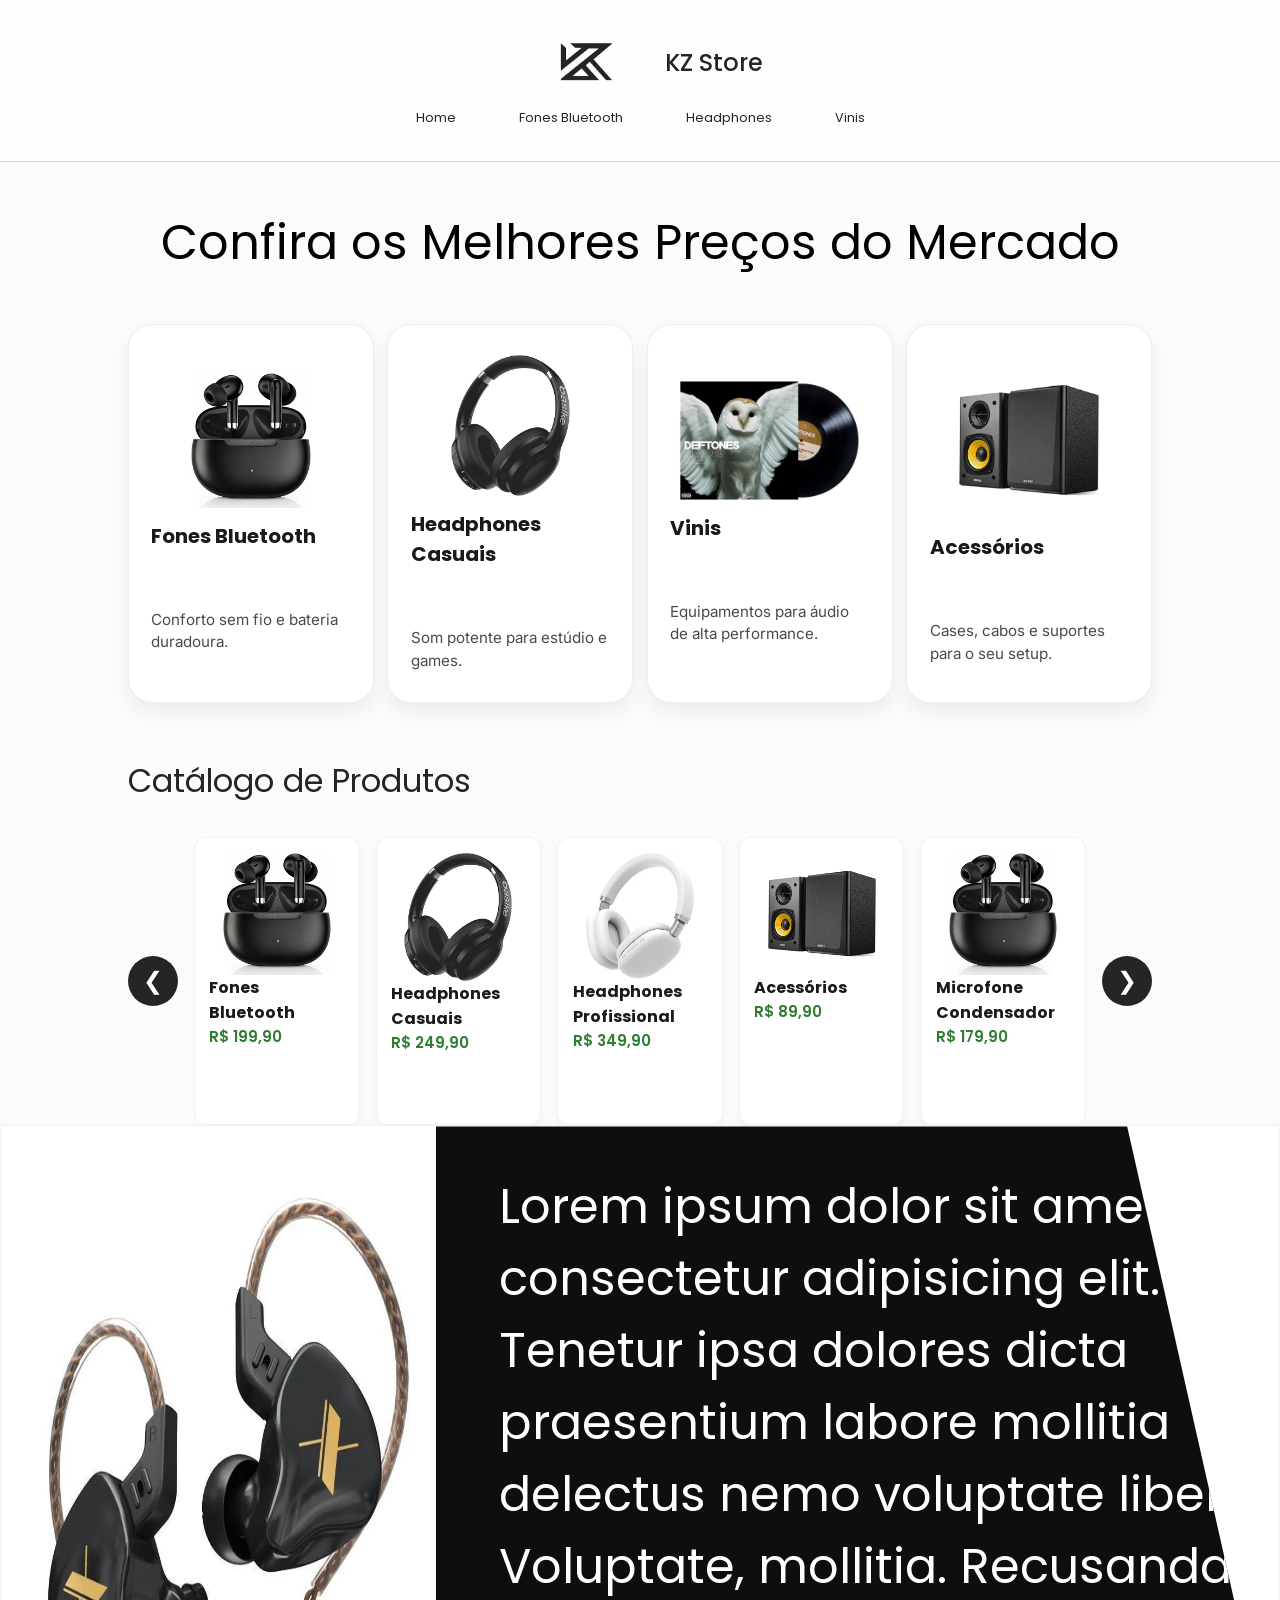
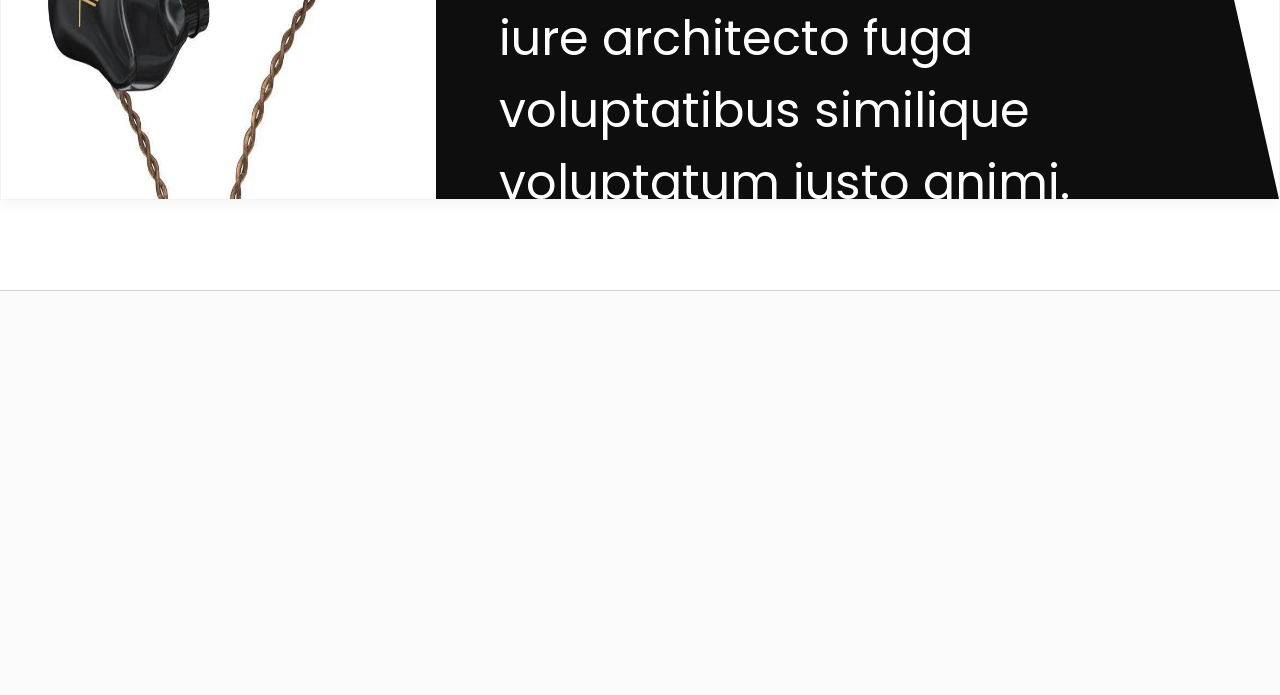
<file: home.html>
<!DOCTYPE html>
<html lang="en">
<head>
    <meta charset="UTF-8">
    <meta name="viewport" content="width=device-width, initial-scale=1.0">
    <title>Kz Music Store</title>
    <link rel="stylesheet" href="scr/styles/home.css">
    <link rel="shortcut icon" href="scr/styles/img/kzicon.ico" type="image/x-icon">
</head>
<body>
    <header>
        <section class="logo_name">
            <img src="scr/styles/img/image-removebg-preview.png" alt="logo">
            <h1>KZ Store</h1>
        </section>
        <nav>
            <a href="" class="nav_links">Home</a>
            <a href="" class="nav_links">Fones Bluetooth</a>
            <a href="" class="nav_links">Headphones</a>
            <a href="" class="nav_links">Vinis</a>
        </nav>
    </header>
    <main>
        <p>Confira os Melhores Preços do Mercado</p>
        <section class="scroll_bar">
            <div class="merchan_box">
                <img src="scr/styles/img/bluetooth_exemplop.webp" alt="">
                <h2>Fones Bluetooth</h2>
                <p>Conforto sem fio e bateria duradoura.</p>
            </div>
            <div class="merchan_box">
                <img src="scr/styles/img/headphne_exemplodefinitivo.webp" alt="">
                <h2>Headphones Casuais</h2>
                <p>Som potente para estúdio e games.</p>
            </div>
            <div class="merchan_box">
                <img src="scr/styles/img/dey_vinil.jpg" alt="" id="ajuste2">
                <h2>Vinis</h2>
                <p>Equipamentos para áudio de alta performance.</p>
            </div>
            <div class="merchan_box">
                <img src="scr/styles/img/image 5.png" alt="" id="ajuste">
                <h2>Acessórios</h2>
                <p>Cases, cabos e suportes para o seu setup.</p>
            </div>
        </section>
        <section class="product-catalog">
            <h2>Catálogo de Produtos</h2>
            <div class="carousel-wrapper">
                <button class="carousel-btn carousel-btn-prev" id="prevBtn">&#10094;</button>
                <div class="carousel-container">
                    <div class="product-grid" id="productCarousel">
                    <article class="product-card">
                        <img src="scr/styles/img/bluetooth_exemplop.webp" alt="Fones Bluetooth">
                        <h3>Fones Bluetooth</h3>
                        <p class="price">R$ 199,90</p>
                    </article>
                    <article class="product-card">
                        <img src="scr/styles/img/headphne_exemplodefinitivo.webp" alt="Headphones Casuais">
                        <h3>Headphones Casuais</h3>
                        <p class="price">R$ 249,90</p>
                    </article>
                    <article class="product-card">
                        <img src="scr/styles/img/professional_exemplo.jpg" alt="Headphones Profissional">
                        <h3>Headphones Profissional</h3>
                        <p class="price">R$ 349,90</p>
                    </article>
                    <article class="product-card">
                        <img src="scr/styles/img/image 5.png" alt="Acessórios">
                        <h3>Acessórios</h3>
                        <p class="price">R$ 89,90</p>
                    </article>
                    <article class="product-card">
                        <img src="scr/styles/img/bluetooth_exemplop.webp" alt="Microfone Condensador">
                        <h3>Microfone Condensador</h3>
                        <p class="price">R$ 179,90</p>
                    </article>
                    <article class="product-card">
                        <img src="scr/styles/img/bluetooth_exemplop.webp" alt="Fones Bluetooth">
                        <h3>Fones Bluetooth</h3>
                        <p class="price">R$ 199,90</p>
                    </article>
                    <article class="product-card">
                        <img src="scr/styles/img/headphne_exemplodefinitivo.webp" alt="Headphones Casuais">
                        <h3>Headphones Casuais</h3>
                        <p class="price">R$ 249,90</p>
                    </article>
                    <article class="product-card">
                        <img src="scr/styles/img/professional_exemplo.jpg" alt="Headphones Profissional">
                        <h3>Headphones Profissional</h3>
                        <p class="price">R$ 349,90</p>
                    </article>
                    <article class="product-card">
                        <img src="scr/styles/img/decet_inear.webp" alt="Acessórios">
                        <h3>Acessórios</h3>
                        <p class="price">R$ 89,90</p>
                    </article>
                    <article class="product-card">
                        <img src="scr/styles/img/bluetooth_exemplop.webp" alt="Microfone Condensador">
                        <h3>Microfone Condensador</h3>
                        <p class="price">R$ 179,90</p>
                    </article>
                </div>
            </div>
                <button class="carousel-btn carousel-btn-next" id="nextBtn">&#10095;</button>
            </div>
        </section>
        <section class="special_offers">
            <section class="offer_imgtext">
                <img src="scr/styles/img/kzexd.webp" alt="">
                <div class="offers_texts">
                    <p>Lorem ipsum dolor sit amet consectetur adipisicing elit. Tenetur ipsa dolores dicta praesentium labore mollitia delectus nemo voluptate libero. Voluptate, mollitia. Recusandae iure architecto fuga voluptatibus similique voluptatum iusto animi.</p>
                </div>
            </section>
        </section>
    </main>
    <footer>

    </footer>
    <script src="scr/scripts/home.js"></script>
</body>
</html>
</file>
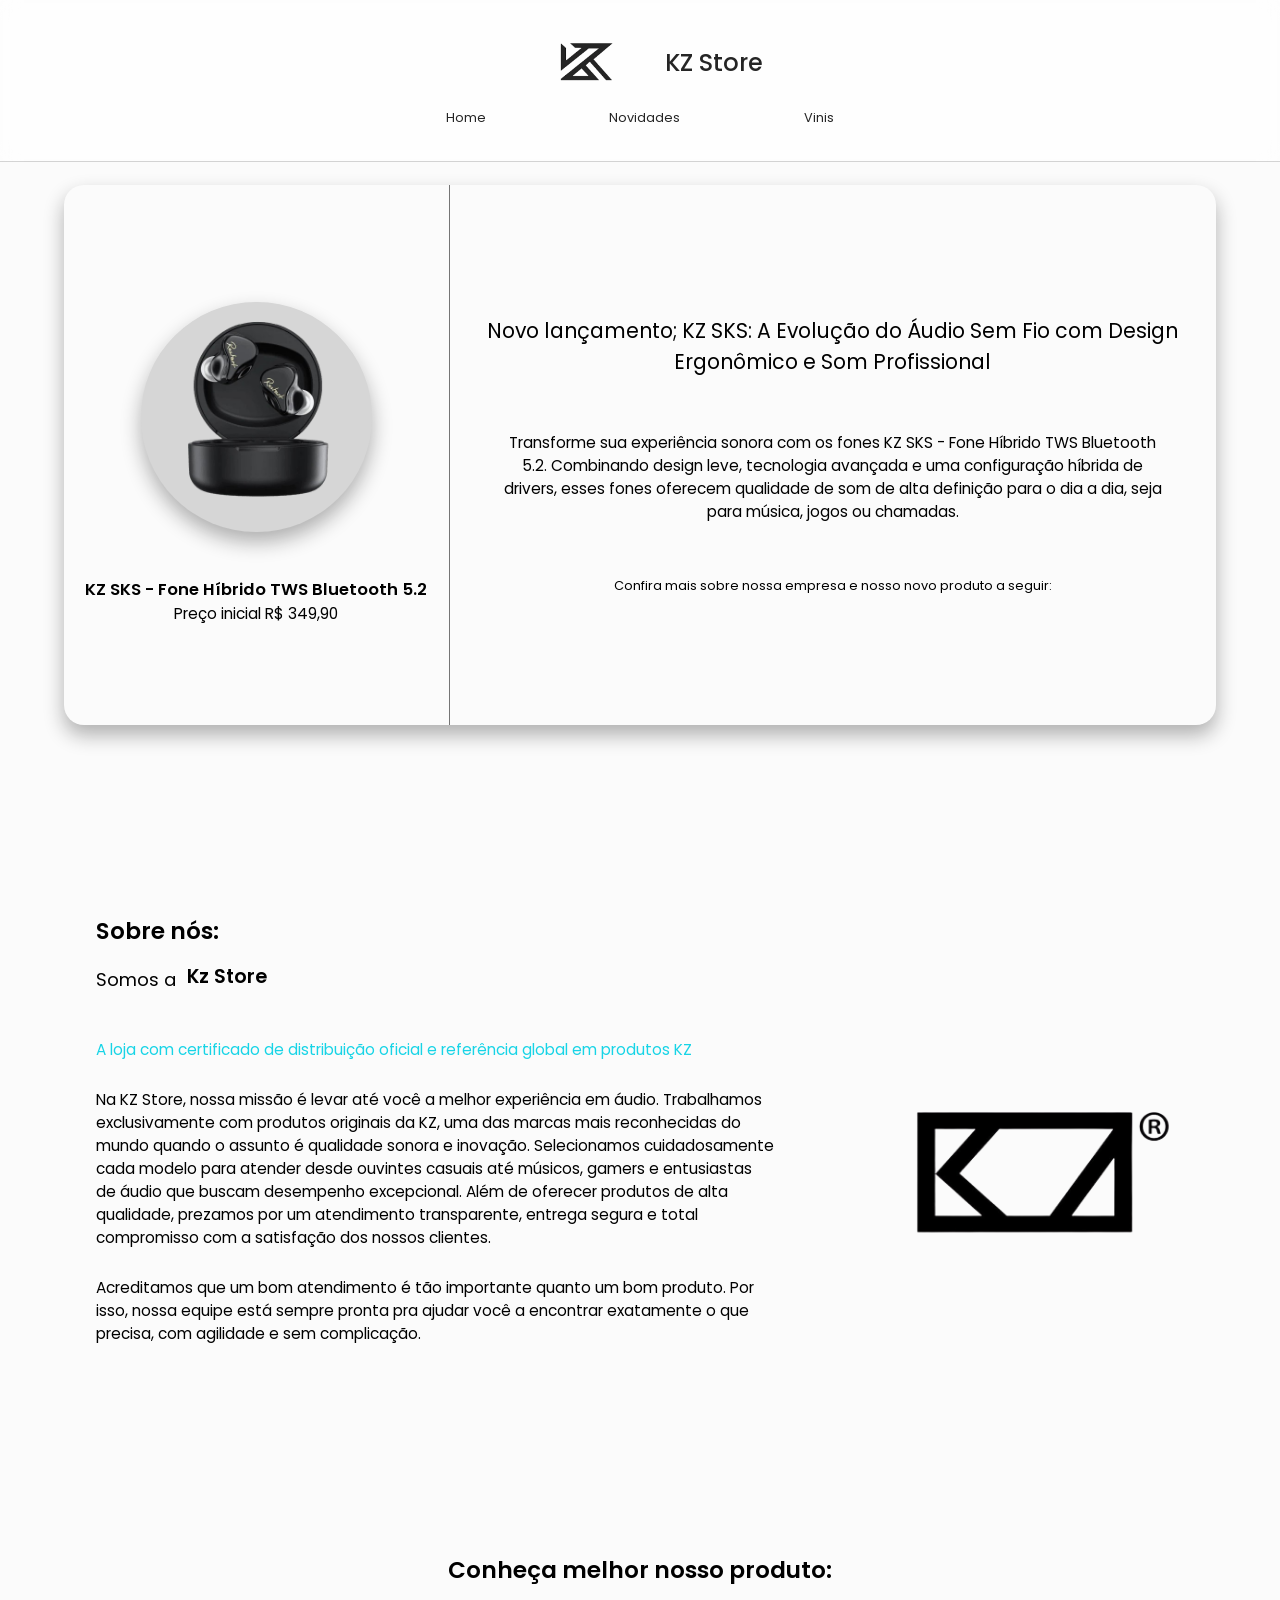
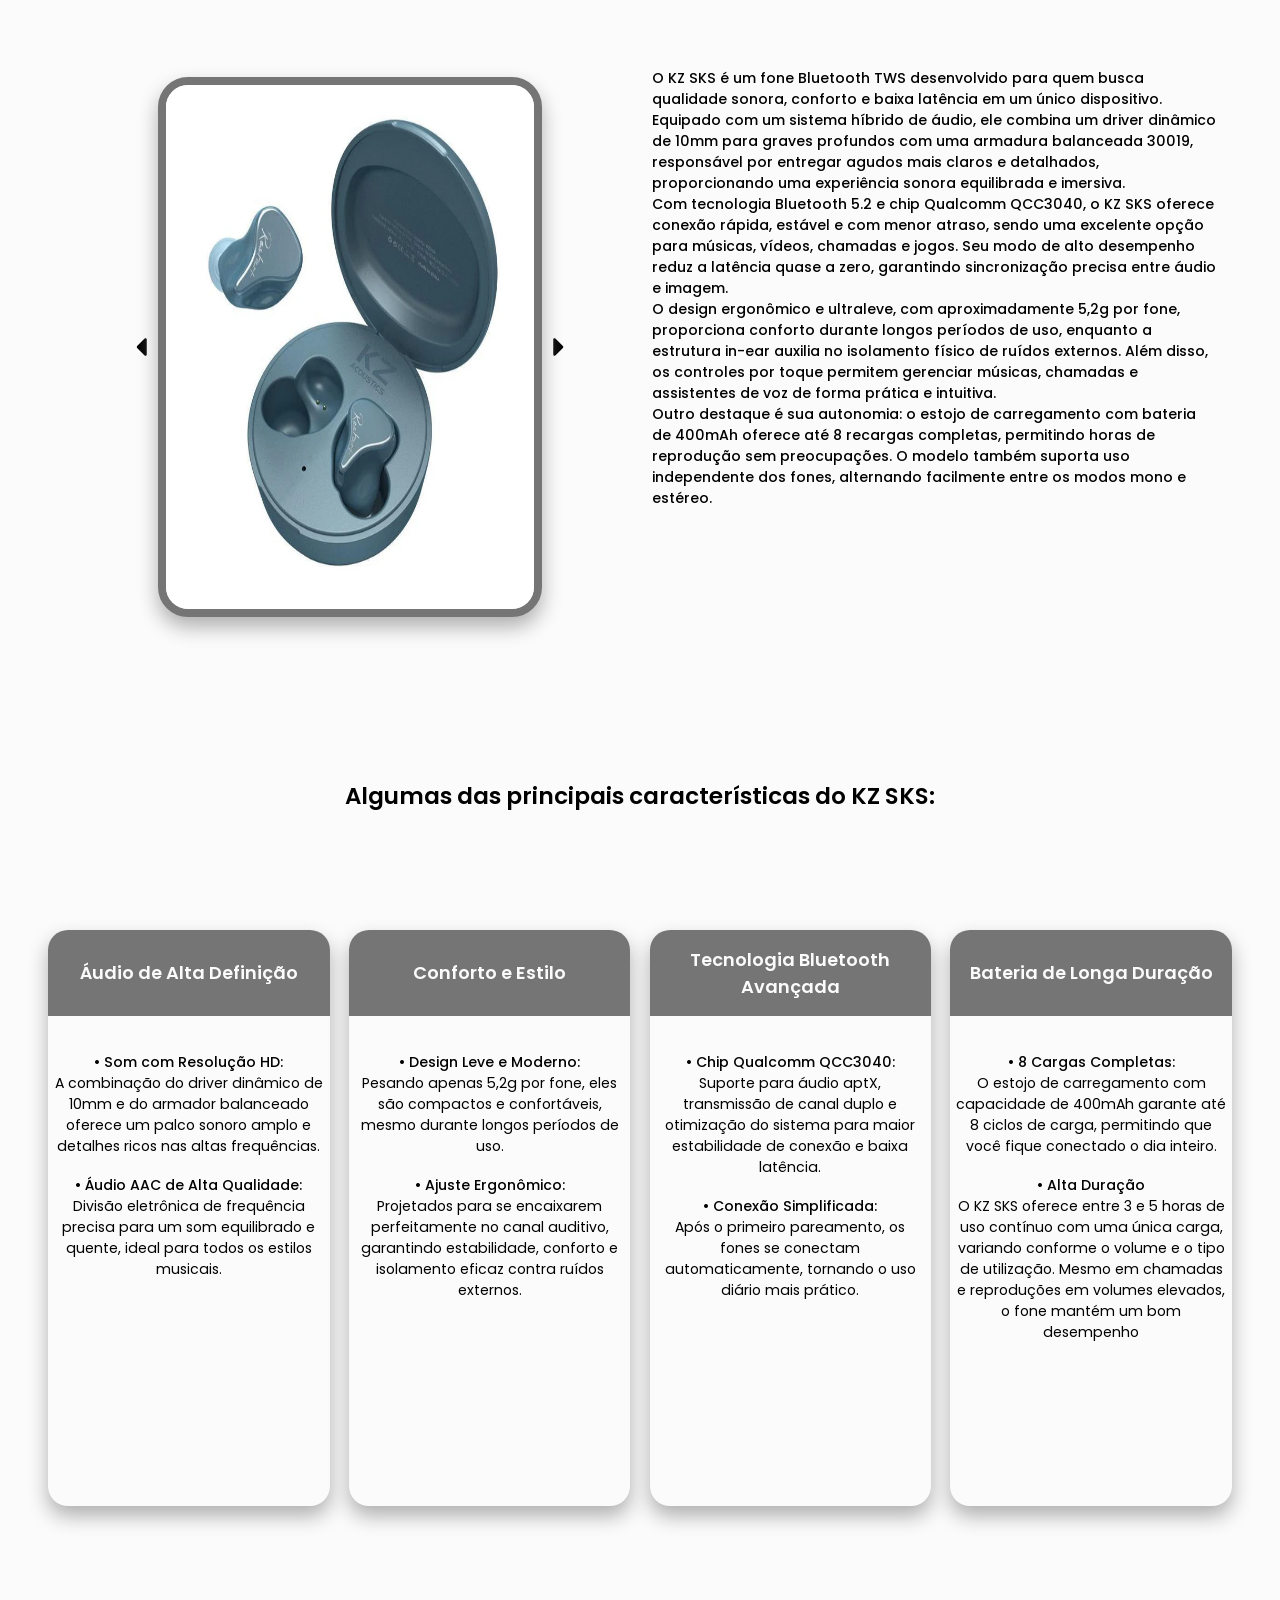
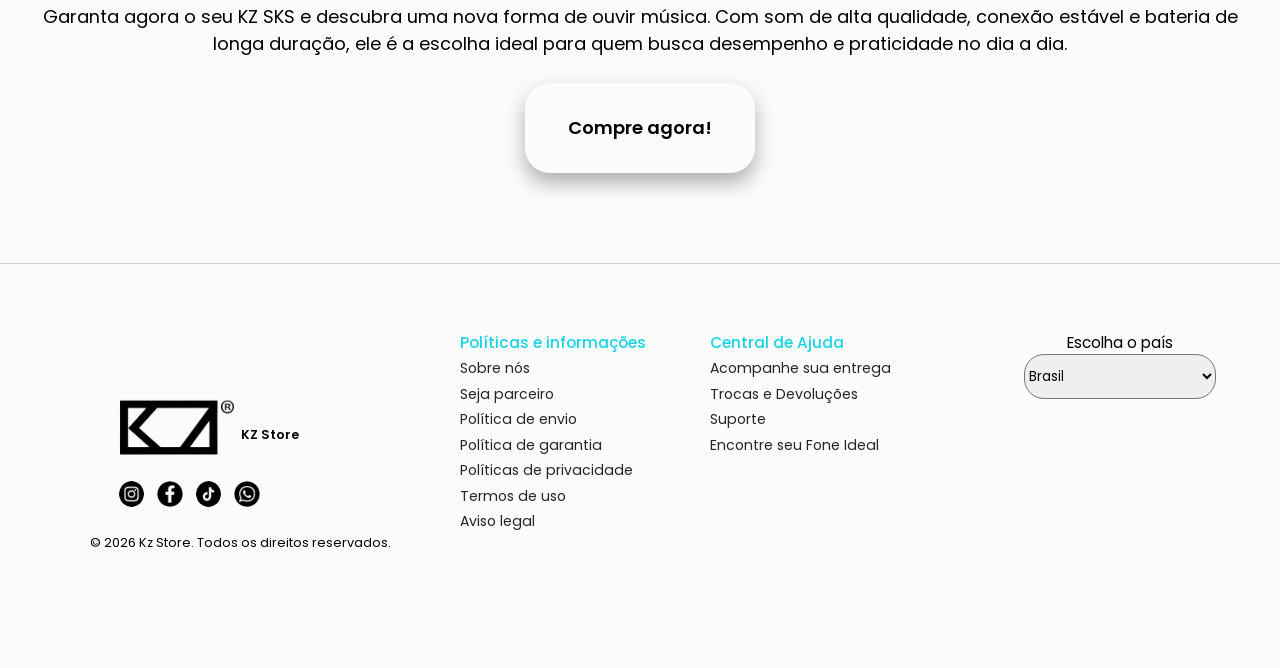
<file: landing-page.html>
<!DOCTYPE html>
<html lang="en">
<head>
    <meta charset="UTF-8">
    <meta name="viewport" content="width=device-width, initial-scale=1.0">
    <title>Kz Music Store</title>
    <link rel="stylesheet" href="scr/styles/landing-pag.css">
    <link rel="shortcut icon" href="scr/styles/img/kzicon.ico" type="image/x-icon">
</head>
<body>
    <header>
        <section class="logo_name">
            <img src="scr/styles/img/image-removebg-preview.png" alt="logo">
            <h1>KZ Store</h1>
        </section>
        <nav>
            <a href="index.html" class="nav_links">Home</a>
            <a href="landing-page.html" class="nav_links">Novidades</a>
            <a href="vinis_page.html" class="nav_links">Vinis</a>
            
        </nav>
    </header>

    <main>

    <section class="mensagem-de-compra" id="msg-de-compra1">
        <p>KZ SKS foi adicionado ao carrinho!</p>
        <div class="btns-confirm-de-compra">
            <button class="confirm" onclick="confirmarCompra()" >Confirmar compra</button>
            <button class="cancela"  onclick="cancelarCompra()">Cancelar</button>
        </div> 
    </section>
    <section class="mensagem-de-compra" id="msg-confirm">
        <p>Compra realizada!</p>
    </section>
    <section class="mensagem-de-compra" id="msg-cancela">
        <p>Compra cancelada.</p>
    </section>



        <section class="apresent-bar">
            <div class="img-do-produto-com-preço-e-nome">
                <div class="img-do-produto-com-preço-e-nome-2">
                    <img src="scr/styles/img/img-landing/fone-de-ouvido-bluetooth-kz-sks-kz-music-store-1-removebg-preview.png" alt="" class="img-produto-novo">
                </div>
                <p class="nome-produto">KZ SKS - Fone Híbrido TWS Bluetooth 5.2</p>
                <p class="preço-do-produto">Preço inicial R$ 349,90</p>
            </div>
            <div class="texts-iniciais-de-apresent-produto">
            <p class="text-apresent-produto">Novo lançamento; KZ SKS: A Evolução do Áudio Sem Fio com Design Ergonômico e Som Profissional</p>
            <p class="text-definir-produto">
                Transforme sua experiência sonora com os fones KZ SKS - Fone Híbrido TWS Bluetooth 5.2. Combinando design leve, tecnologia avançada e uma configuração híbrida de drivers, esses fones oferecem qualidade de som de alta definição para o dia a dia, seja para música, jogos ou chamadas.
            </p>
            <p class="conheca-mais-sobre-empresa-produto">
                Confira mais sobre nossa empresa e nosso novo produto a seguir:
            </p>
            </div>
            
            
     
        </section>

        <section class="text-de-apresnt-empresa-a-seguir">
            <div class="div-pai-organiz">
                 <p class="title-text-de-apresent-empresa-a-seguir">Sobre nós:</p>
            <div class="div-text-especial">
                <p class="text-title-de-apresent-emprensa-sobre">Somos a  <p class="text-title-de-apresent-emprensa-sobre-2"> Kz Store</p></p>
            </div>
            </div>
           
            <div class="div-logo-e-text-de-apresent-emprensa-sobre">
                <div class="text-de-apresent-emprensa-sobre">
                <p class="text-de-apresent-emprensa-sobre-1" id="text-de-apresent-emprensa-sobre-paragrafo-1">A loja com certificado de distribuição oficial e referência global em produtos KZ</p>
                <p class="text-de-apresent-emprensa-sobre-1">Na KZ Store, nossa missão é levar até você a melhor experiência em áudio. Trabalhamos exclusivamente com produtos originais da KZ, uma das marcas mais reconhecidas do mundo quando o assunto é qualidade sonora e inovação. Selecionamos cuidadosamente cada modelo para atender desde ouvintes casuais até músicos, gamers e entusiastas de áudio que buscam desempenho excepcional. Além de oferecer produtos de alta qualidade, prezamos por um atendimento transparente, entrega segura e total compromisso com a satisfação dos nossos clientes.</p>
                <p class="text-de-apresent-emprensa-sobre-1">Acreditamos que um bom atendimento é tão importante quanto um bom produto. Por isso, nossa equipe está sempre pronta pra ajudar você a encontrar exatamente o que precisa, com agilidade e sem complicação.</p>
                
                </div> 
            <img src="scr/styles/img/img-landing/logo-removebg-preview.png" alt="erro" >
            </div>
            
        </section >
        
        <p id="title-section-slide-rigth">Conheça melhor nosso produto:</p>

        <section class="section-slide-rigth">

            <section class="section-slide-rigth-1">
                <button id="btn-carrosel-rigth"><img src="scr/styles/img/carrosel.img/tabler--caret-left-filled.svg" alt=""></button>
            <div class="conteiner">
                <img src="scr/styles/img/carrosel.img/fone-de-ouvido-bluetooth-kz-sks-kz-music-store-2 (1).webp" alt="" class="imgs-slide-rigth on">
                <img src="scr/styles/img/carrosel.img/fone-de-ouvido-bluetooth-kz-sks-kz-music-store-3.webp" alt="" class="imgs-slide-rigth">
                <img src="scr/styles/img/carrosel.img/fone-de-ouvido-bluetooth-kz-sks-kz-music-store-4.webp" alt="" class="imgs-slide-rigth">
                <img src="scr/styles/img/carrosel.img/fone-de-ouvido-bluetooth-kz-sks-kz-music-store-5.webp" alt="" class="imgs-slide-rigth">
            </div>
            <button id="btn-carrosel-left"><img src="scr/styles/img/carrosel.img/tabler--caret-right-filled.svg" alt=""></button>
            </section>
            
            <section class="texto-slide-rigth">
                <p>O KZ SKS é um fone Bluetooth TWS desenvolvido para quem busca qualidade sonora, conforto e baixa latência em um único dispositivo. Equipado com um sistema híbrido de áudio, ele combina um driver dinâmico de 10mm para graves profundos com uma armadura balanceada 30019, responsável por entregar agudos mais claros e detalhados, proporcionando uma experiência sonora equilibrada e imersiva.</p>
                <p>Com tecnologia Bluetooth 5.2 e chip Qualcomm QCC3040, o KZ SKS oferece conexão rápida, estável e com menor atraso, sendo uma excelente opção para músicas, vídeos, chamadas e jogos. Seu modo de alto desempenho reduz a latência quase a zero, garantindo sincronização precisa entre áudio e imagem.</p>
                <p>O design ergonômico e ultraleve, com aproximadamente 5,2g por fone, proporciona conforto durante longos períodos de uso, enquanto a estrutura in-ear auxilia no isolamento físico de ruídos externos. Além disso, os controles por toque permitem gerenciar músicas, chamadas e assistentes de voz de forma prática e intuitiva.</p>
                <p>Outro destaque é sua autonomia: o estojo de carregamento com bateria de 400mAh oferece até 8 recargas completas, permitindo horas de reprodução sem preocupações. O modelo também suporta uso independente dos fones, alternando facilmente entre os modos mono e estéreo.</p>
            </section>
            
            
        </section>

        <p id="title-intrudu-cards">Algumas das principais características do KZ SKS:</p>

        <section class="section-principal-cards">
        
            <section class="section-cards" id="section-cards1">
                <div class="part1-card">
                    <p>Áudio de Alta Definição</p>
                </div>
                <div class="part2-card">
                    <p><p class="text-destact-card">• Som com Resolução HD:</p>A combinação do driver dinâmico de 10mm e do armador balanceado oferece um palco sonoro amplo e detalhes ricos nas altas frequências.</p>
                    <p><p class="text-destact-card">• Áudio AAC de Alta Qualidade:</p>Divisão eletrônica de frequência precisa para um som equilibrado e quente, ideal para todos os estilos musicais.</p>
                </div>
            </section>

            <section class="section-cards">
                <div class="part1-card">
                    <p>Conforto e Estilo</p>
                </div>
                <div class="part2-card">
                    <p><p class="text-destact-card">• Design Leve e Moderno:</p>Pesando apenas 5,2g por fone, eles são compactos e confortáveis, mesmo durante longos períodos de uso.</p>
                    <p><p class="text-destact-card">• Ajuste Ergonômico:</p>Projetados para se encaixarem perfeitamente no canal auditivo, garantindo estabilidade, conforto e isolamento eficaz contra ruídos externos.</p>
                </div>
            </section>

            <section class="section-cards">
                <div class="part1-card">
                    <p>Tecnologia Bluetooth Avançada</p>
                </div>
                <div class="part2-card">
                    <p><p class="text-destact-card">• Chip Qualcomm QCC3040:</p>Suporte para áudio aptX, transmissão de canal duplo e otimização do sistema para maior estabilidade de conexão e baixa latência.</p>
                    <p><p class="text-destact-card">• Conexão Simplificada: </p>Após o primeiro pareamento, os fones se conectam automaticamente, tornando o uso diário mais prático.</p>
                </div>
            </section>

            <section class="section-cards" id="section-cards4">
                <div class="part1-card">
                    <p>Bateria de Longa Duração</p>
                </div>
                <div class="part2-card">
                    <p><p class="text-destact-card">• 8 Cargas Completas:</p>O estojo de carregamento com capacidade de 400mAh garante até 8 ciclos de carga, permitindo que você fique conectado o dia inteiro.</p>
                    <p><p class="text-destact-card">• Alta Duração  </p>O KZ SKS oferece entre 3 e 5 horas de uso contínuo com uma única carga, variando conforme o volume e o tipo de utilização. Mesmo em chamadas e reproduções em volumes elevados, o fone mantém um bom desempenho</p>
                </div>
            </section>
        </section>
        </section>
            <p class="title-intrudu-btn-compra">Garanta agora o seu KZ SKS e descubra uma nova forma de ouvir música. Com som de alta qualidade, conexão estável e bateria de longa duração, ele é a escolha ideal para quem busca desempenho e praticidade no dia a dia.</p>
            <button class="btn-de-compra" onclick="abrirMsgCompra()">Compre agora!</button>
    </main>
    
    <footer>
        <section class="part1-footer">
            <div class="div1-footer">
                <img src="scr/styles/img/img-landing/logo-removebg-preview.png" alt="" class="logo-footer">
                <p class="nome-logo-footer">KZ Store</p>
            </div>
            
            <div>
                <a href="https://www.instagram.com/_kzstore_/"><img src="scr/styles/img/img-landing/instagram.png" alt="" class="img-link-footer" id="instagram"></a>
                <a href="https://web.facebook.com/kzmusicstorebr/?locale=pt_BR&_rdc=1&_rdr#"><img src="scr/styles/img/img-landing/facebook.png" alt=""class="img-link-footer" id="facebook"></a>
                <a href="https://www.tiktok.com/@kz.storexits"><img src="scr/styles/img/img-landing/tiktok.png" alt=""class="img-link-footer" id="tiktok"></a>
                <a href=""><img src="scr/styles/img/img-landing/whatsapp.png" alt=""class="img-link-footer" id="whatsapp"></a>
            </div>
            <p>© 2026 Kz Store. Todos os direitos reservados.</p>
        </section>
        <section class="part2-footer">
            <div class="políticas-e-informações">
                <p>Políticas e informações</p>
                <a href="landing-page.html">Sobre nós</a>
                <a href="">Seja parceiro</a>
                <a href="">Política de envio</a>
                <a href="">Política de garantia</a>
                <a href="">Políticas de privacidade</a>
                <a href="">Termos de uso</a>
                <a href="">Aviso legal</a>
            </div>
            <div class="central-de-ajuda">
                <p>Central de Ajuda</p>
                <a href="">Acompanhe sua entrega</a>
                <a href="">Trocas e Devoluções</a>
                <a href="">Suporte</a>
                <a href="">Encontre seu Fone Ideal</a>
            </div>
        </section>
        <section class="selecao">
            <p>Escolha o país</p>
            <select name="" id="">
                <option value="">Brasil</option>
                <option value="">Estados Unidos</option>
                <option value="">Portugal</option>
            </select>
        </section>
    </footer>
    <script src="scr/scripts/landing-page.js" ></script>
</body>
</html>
</file>
<file: scr/styles/home.css>
@import url('https://fonts.googleapis.com/css2?family=Inter:ital,opsz,wght@0,14..32,100..900;1,14..32,100..900&family=Poppins:ital,wght@0,100;0,200;0,300;0,400;0,500;0,600;0,700;0,800;0,900;1,100;1,200;1,300;1,400;1,500;1,600;1,700;1,800;1,900&family=Roboto:ital,wght@0,100..900;1,100..900&display=swap');
*{
    padding: 0;
    margin: 0;
    box-sizing: border-box;
}
header{
    height: 18vh;
    width: 100vw;
    border-bottom: solid thin rgba(161, 161, 161, 0.451);
    display: flex;
    flex-direction: column;
    justify-content: center;
    align-items: center;
    position: fixed;
    z-index: 999;
    background-color: rgba(255, 255, 255, 0.656);
    -webkit-backdrop-filter: blur(10px);
    backdrop-filter: blur(10px);
}
.logo_name{
    margin-bottom: -2vh;
    height: 80%;
    width: 20%;
    display: flex;
    align-items: center;
}
.logo_name h1{
    font-family: "Poppins", sans-serif;
    font-weight: 500;
    font-style: normal;
    margin-left: 2%;
    color: #252525;
}
.logo_name img{
    height: 60%;
}
nav{
    display: flex;
    align-items: center;
    justify-content: space-around;
    width: 40%;
    margin-bottom: 4vh;
}
.nav_links{
    text-decoration: none;
    font-family: "Poppins", sans-serif;
    font-weight: 400;
    font-style: normal;
    font-size: 1vw;
    color: #252525;
    transition: 0.3s ease;

}
.nav_links:hover{
    border-bottom: solid;
    font-weight: 500;
    font-size: 1.3vw;
}
main{
    height: 200vh;
    width: 100%;
    padding-top: 18vh;
    display: flex;
    flex-direction: column;
    align-items: center;
    background-color: #fbfbfb;
}
main p{
    margin-top: 5vh;
    font-size: 300%;
    font-family: "Poppins", sans-serif;
    font-weight: 400;
}
.scroll_bar{
    height: 45vh;
    width: 80%;
    display: flex;
    justify-content: space-between;
    margin-top: 5vh;
}
.link-vinis-card{
    text-decoration: none;
}
.product-catalog{
    width: 80%;
    margin-top: 6vh;
}
.product-catalog h2{
    font-family: "Poppins", sans-serif;
    font-size: 2rem;
    margin-bottom: 2rem;
    color: #252525;
    font-weight: normal;
}
.carousel-wrapper{
    width: 100%;
    display: flex;
    align-items: center;
    gap: 1rem;
    position: relative;
}
.carousel-btn{
    width: 50px;
    height: 50px;
    border: none;
    background-color: #252525;
    color: #ffffff;
    border-radius: 50%;
    font-size: 1.5rem;
    cursor: pointer;
    display: flex;
    align-items: center;
    justify-content: center;
    transition: all 0.3s ease;
    flex-shrink: 0;
}
.carousel-btn:hover{
    background-color: #2e7d32;
    transform: scale(1.1);
}
.carousel-btn:active{
    transform: scale(0.95);
}
.carousel-container{
    width: 100%;
    overflow: hidden;
    border-radius: 12px;
}
.product-grid{
    width: 100%;
    height: 32vh;
    display: flex;
    gap: 1rem;
    transition: transform 1s ease-in-out;
}
.product-card{
    background-color: #ffffff;
    border-radius: 12px;
    padding: 0.9rem;
    display: flex;
    flex-direction: column;
    align-items: center;
    border: 1px solid rgba(37,37,37,0.06);
    box-shadow: 0 6px 12px rgba(0,0,0,0.04);
    height: 100%;
    flex: 0 0 calc(20% - 0.8rem);
    min-width: calc(20% - 0.8rem);
}
.product-card img{
    width: 80%;
    border-radius: 10px;
}
.product-card h3{
    font-family: "Poppins", sans-serif;
    font-size: 1rem;
    color: #1a1a1a;
    width: 100%;
    text-align: start;
    margin: 0;
}
.product-card .price{
    font-family: "Poppins", sans-serif;
    font-size: 0.95rem;
    font-weight: 600;
    color: #2e7d32;
    width: 100%;
    text-align: start;
    margin: 0;
}
.merchan_box{
    width: 24%;
    flex: 0 0 auto;
    background-color: #ffffff;
    border-radius: 24px;
    padding: 1.4rem;
    display: flex;
    flex-direction: column;
    justify-content: center;
    align-items: center;
    gap: 0.8rem;
    box-shadow: 0 10px 20px rgba(0,0,0,0.06);
    border: 1px solid rgba(37,37,37,0.08);
    transition: 0.4s ease;
}
.merchan_box:hover{
    transform: translateY(-10%);
}
.merchan_box img{
    width: 60%;
    transition: 0.3s ease
}
#ajuste{
    width: 70%;
}
#ajuste2{
    width: 90%;
}
.merchan_box h2{
    font-family: "Poppins", sans-serif;
    font-size: 1.25rem;
    color: #1a1a1a;
    text-align: start;
    width: 100%;
}
.merchan_box p{
    font-family: "Inter", sans-serif;
    font-size: 0.95rem;
    color: #4a4a4a;
    line-height: 1.5;
    text-align: start;
    width: 100%;
}
.special_offers{
    background-color: #ffffff;
    height: 80vh;
    width: 100%;
    overflow: hidden;
    border: 1px solid rgba(37,37,37,0.06);
    box-shadow: 0 6px 12px rgba(0,0,0,0.04);
    justify-content: center;
    display: flex;
}
.offer_imgtext{
    width: 100%;
    height: 100%;
    display: flex;
    justify-content: space-between;
}
.special_offers img{
    width: 34%;
}
.offers_texts{
    height: 100%;
    width: 70%;
    background-color: #0F0E0E;
    clip-path: polygon(0 0, 82% 0, 100% 100%, 0% 100%);
    display: flex;
    align-items: start;
    flex-direction: column;
    color: white;
    padding-left: 5%;
}
#h1_specialoffer{
    font-family: "Poppins", sans-serif;
    font-size: 13vh;
    font-weight: 700;
    text-align: start;
    width: 90%;
    margin-bottom: -3%;
    margin-top: 5%;
}
#bestprice_offer{
    font-family: "Poppins", sans-serif;
    font-size: 6vh;
    font-weight: 200;
    margin-bottom: 2%;
    text-align: start;
    width: 90%;
}
#bestprice_offer strong{
    font-weight: 500;
}
#bestprice_p{
    font-size: large;
    width: 40%;
    font-weight: 200;
    margin-top: -0.5%;
}
#bestprice_p strong{
    font-weight: 500;
}
.icon_properties{
    background-color: #ffffff;
    width: 50%;
    height: 10%;
}

footer{
    background-color: #fbfbfb;
    display: flex;
    align-items: center;
    justify-content: space-between;
    margin-top: 10vh;
    width: 100%;
    height: 45vh;
    border-top: solid thin rgba(161, 161, 161, 0.451);
}
.part1-footer{
    margin-left: 10vh;
    display: flex;
    flex-direction: column;
    align-items: center;
    justify-content: center;
}
.part1-footer p{
    margin-top: 2vh;
    font-size: 1vw;
    font-family: "Poppins", sans-serif;
}
.part1-footer div{
    width: 20vw;
    font-family: "Poppins", sans-serif;
    font-weight: 600;
    font-size: 1.8vw;
    display: flex;
    align-items: center;
    justify-content: start;
}
.img-link-footer{
    margin-top: 1vh;
    width: 2vw;
    margin-left: 0.5vw;
    margin-right: 0.5vw;
    text-decoration: none;
    transition: 0.3s ease-in-out;
    border-radius: 20vw;
}
#instagram{
    border-color: #ee2a7b; 
}
#facebook{
    border-color: #1877F2;
}
#tiktok{
    border-color: #00F2EA;
}
#whatsapp{
    border-color: #25D366;
}
.img-link-footer:hover{
    border-style: solid;
    width: 3vw;
}
.logo-footer{
    width: 10vw;
}
.part2-footer{
    display: flex;
    align-items: center;
}
.políticas-e-informações{
    height: 30vh;
    margin-right: 5vw;
    font-family: "Poppins", sans-serif;
    display: flex;
    flex-direction: column;
}
.políticas-e-informações p{
    font-size: 1.2vw;
    font-weight: 500;
    color: #17D4E6;
}
.políticas-e-informações a{
    margin-top: 0.5vh;
    font-size: 1.1vw;
    text-decoration: none;
    color: #252525;
}
.políticas-e-informações a:hover{
    text-decoration: underline;
}
.central-de-ajuda{
    height: 30vh;
    margin-right: 5vw;
    font-family: "Poppins", sans-serif;
    display: flex;
    flex-direction: column;
}
.central-de-ajuda p{
    font-size: 1.2vw;
    font-weight: 500;
    color: #17D4E6;
}
.central-de-ajuda a{
    margin-top: 0.5vh;
    font-size: 1.1vw;
    text-decoration: none;
    color: #252525;
}
.central-de-ajuda a:hover{
    text-decoration: underline;
}
.selecao{
    height: 30vh;
    display: flex;
    flex-direction: column;
    align-items: center;
    justify-content: start;
    font-family: "Poppins", sans-serif;
    margin-right: 5vw;
    font-size: 1.2vw;
}
.selecao select{
    font-family: "Poppins", sans-serif;
    border-radius: 20px;
    width: 15vw;
    height: 5vh;
}
.product-card{
    cursor: pointer;
}

.modal-overlay {
    position: fixed;
    inset: 0;
    background: rgba(14, 25, 66, 0.55);
    display: grid;
    place-items: center;
    padding: 2rem 1rem;
    z-index: 9999;
}

.modal-overlay.hidden {
    display: none;
}

.modal-card {
    width: min(720px, 100%);
    max-width: 720px;
    background: #ffffff;
    border-radius: 24px;
    overflow: hidden;
    box-shadow: 0 24px 70px rgba(0, 0, 0, 0.18);
    display: grid;
    grid-template-columns: 1fr 1fr;
    gap: 1rem;
    position: relative;
    align-items: center;
}

.modal-close {
    position: absolute;
    right: 1.5rem;
    top: 1.25rem;
    border: none;
    background: transparent;
    color: #14142b;
    font-size: 2rem;
    cursor: pointer;
    z-index: 1;
}

.modal-image {
    min-height: 320px;
    background: #f5f6fa;
    display: flex;
    align-items: center;
    justify-content: center;
    overflow: hidden;
    padding: 1.2rem;
}

.modal-image img {
    width: 100%;
    height: auto;
    object-fit: cover;
    display: block;
    border-radius: 18px;
}

.modal-details {
    padding: 2rem;
    display: flex;
    flex-direction: column;
    justify-content: center;
    font-family: "Poppins", sans-serif;
    color: #252525;
}

.modal-details h3 {
    margin-bottom: 0.75rem;
    font-size: 2rem;
    line-height: 1.1;
    color: #18112f;
    font-weight: 700;
    font-family: "Poppins", sans-serif;
    letter-spacing: -0.02em;
}

.modal-details p {
    margin-bottom: 0.85rem;
    color: #4c4c6a;
    line-height: 1.7;
    font-size: 1rem;
    font-family: "Inter", sans-serif;
}

.modal-details .modal-price,
.modal-details .modal-quantity {
    font-weight: 700;
    color: #2e7d32;
    font-size: 1rem;
    margin-bottom: 0.6rem;
}

.modal-details .modal-description {
    margin-top: 0.4rem;
    font-size: 0.98rem;
    color: #5b5b6e;
}

.btn-buy {
    margin-top: 1rem;
    padding: 1rem 1.5rem;
    border: none;
    border-radius: 999px;
    color: #ffffff;
    background-color: #2e7d32;
    font-weight: 600;
    cursor: pointer;
    transition: transform 0.2s ease, background-color 0.2s ease;
    width: max-content;
}

.btn-buy:hover {
    background-color: #256327;
    transform: scale(1.02);
}

/* ===== Responsive: iPad Mini (<=768px) ===== */
@media (max-width: 768px) {
    /* Header */
    header{
        height: 10vh;
    }
    .nav_links{
        font-size: 2vw;
    }
    .logo_name{
        align-items: center;
        justify-content: center;
    }
    .logo_name h1{
        display: none;
    }
    .nav_links:hover{
        font-size: 2.5vw;
    }

    /* Footer responsive from landing page */
    footer{
        margin-top: -40%;
        border-width: 0.1vw;
        margin-bottom: 32vh;
    }
    .part1-footer{
        margin-bottom: 20vh;
    }
    .part1-footer p{
        font-size: 1.5vw;
        margin-right: 20vw;
    }
    .part1-footer div{
        margin-right: 20vw;
    }
    .logo-footer{
        width: 15vw;
    }
    .div1-footer{
        margin-right: 20vw;
    }
    .img-link-footer{
        width: 3vw;
    }
    .part2-footer{
        margin-bottom: 8vh;
    }
    .políticas-e-informações p{
        font-size: 1.5vw;
    }
    .central-de-ajuda p{
        font-size: 1.5vw;
    }
    .central-de-ajuda a{
        font-size: 1.3vw;
    }
    .políticas-e-informações a{
        font-size: 1.3vw;
    }
    .selecao{
        margin-top: 5vw;
        font-size: 1.4vw;
    }
    .selecao select{
        height: 3vh;
    }

    /* Main spacing */
    main { padding-top: 17.5vh; height: 200vh;}
    main p { text-align: center; font-size: 200%;}
    .special_offers{height: 50vh;}
    .offers_texts{clip-path: none; width: 100%; height: 50vh; align-items: center; padding-left: 0%;}
    #h1_specialoffer{text-align: center;}
    #bestprice_offer{text-align: center; font-size: 250%;}
    #bestprice_p{text-align: justify; width: 60%;}
    .offer_imgtext img{display: none;}
    /* Merch strip */
    .scroll_bar { height: 34vh; width: 94%; margin-top: 2.5vh; gap: 1rem; }
    .merchan_box { width: 48%; padding: 1rem; border-radius: 18px; }
    .merchan_box p{margin-top: -1%;}
    #retirar{display: none;}

    /* Product carousel */
    .product-catalog { width: 94%; margin-top: 4.5vh;}
    .product-grid { height: auto; }
    .product-card { flex: 0 0 calc(48% - 0.8rem); min-width: calc(48% - 0.8rem); padding: 0.7rem; }
    .product-card img { width: 100%; }
    .carousel-btn { width: 42px; height: 42px; font-size: 1.2rem; }

    /* Modal */
    #productModal{margin-bottom: 50%;}
    .modal-card { grid-template-columns: 1fr; width: 70%; height: 70%;}
    .modal-image { min-height: 300px; padding: 1rem; }
    .modal-details { padding: 1.25rem; }
    .modal-details h3 { font-size: 1.4rem; margin-bottom: -6%;}
    .modal-price .modal-quantity .modal-description{display: none;}
    #productModalImage{width: 50%;}
}

/* ===== Responsive: iPhone SE and very small screens (<=375px) ===== */
@media (max-width: 376px) {
    header{
        height: 10vh;
    }
    .logo_name{
        justify-content: space-around;
    }
    .logo_name h1{
        display: none;
    }
    nav{
        margin-right: 2vw;
    }
    .nav_links{
        font-size: 2.8vw;
        margin-right: 0.5vw;
        margin-left: 0.5vw;
    }
    .nav_links:hover{
        font-size: 2.5vw;
    }
    /* Main spacing */
    main { padding-top: 10vh; height: 220vh;}
    .special_offers{height: 80vh;}
    .offers_texts{clip-path: none; width: 100%; height: 100%; align-items: center;}
    #h1_specialoffer{text-align: center;}
    #bestprice_offer{text-align: center; font-size: 250%;}
    #bestprice_p{text-align: justify; width: 80%;}
    .offer_imgtext img{display: none;}
    #retirar{display: flex;}

    /* Merch strip organized as 2x2 grid for small screens */
    .scroll_bar { flex-direction: row; flex-wrap: wrap; justify-content: space-between; gap: 0.75rem; height: auto; }
    .merchan_box { width: calc(50% - 0.75rem); padding: 0.75rem; border-radius: 14px; min-width: 140px; box-sizing: border-box; }

    /* Carousel becomes horizontally scrollable cards */
    .product-catalog {display: none;}
    .product-grid { display: none; gap: 0.75rem; overflow-x: auto; padding-bottom: 0.5rem; height: auto; }
    .product-card { flex: 0 0 78%; min-width: 78%; padding: 0.6rem; border-radius: 12px; }
    .product-card img { width: 100%; }
    .carousel-btn { display: none;}

    /* Modal adjustments */
    .modal-card { width: 94%; grid-template-columns: 1fr; border-radius: 14px; }
    .modal-image { min-height: 200px; padding: 0.6rem; }
    .modal-details { padding: 1rem; }
    .modal-details h3 { font-size: 1.1rem; }
    .modal-details p { font-size: 0.95rem; }

    footer{
        border-width: 0.1vw;
        margin-bottom: 10vh;
    }
    .part1-footer{
        margin-left: 8vw;
        margin-bottom: 20vh;
    }
    .part1-footer p{
        font-size: 2vw;
        margin-left: -2vw;
    }
    .part1-footer div{
        width: 100%;
        margin-right: 10vw;
    }
    .logo-footer{
        width: 20vw;
    }
    .nome-logo-footer{
        display: none;
    }
    .div1-footer{
        margin-right: -20vw;
    }
    .img-link-footer{
        width: 4vw;
    }
    .part2-footer{
        margin-bottom: 8vh;
    }
    .políticas-e-informações p{
        font-size: 3vw;
    }
    .central-de-ajuda p{
        font-size: 3vw;
    }
    .central-de-ajuda a{
        font-size: 2.5vw;
    }
    .políticas-e-informações a{
        font-size: 2.5vw;
    }
    .selecao{
        margin-top: 5vw;
        font-size: 2.5vw;
        margin-left: -2.5vw;
    }
    .selecao select{
        height: 3vh;
        font-size: 2.5vw;
    }
}
</file>
<file: scr/styles/landing-pag.css>
@import url('https://fonts.googleapis.com/css2?family=Inter:ital,opsz,wght@0,14..32,100..900;1,14..32,100..900&family=Poppins:ital,wght@0,100;0,200;0,300;0,400;0,500;0,600;0,700;0,800;0,900;1,100;1,200;1,300;1,400;1,500;1,600;1,700;1,800;1,900&family=Roboto:ital,wght@0,100..900;1,100..900&display=swap');
*{
    padding: 0;
    margin: 0;
    box-sizing: border-box;
}
html,
body{
    max-width: 100vw;
    overflow-x: hidden;
}
body{
    width: 100%;
    min-height: 100%;
    height: auto;
    background-color: #fbfbfb;
}
header{
    height: 18vh;
    width: 100vw;
    border-bottom: solid thin rgba(161, 161, 161, 0.451);
    display: flex;
    flex-direction: column;
    justify-content: center;
    align-items: center;
    position: fixed;
    z-index: 999;
    background-color: rgba(255, 255, 255, 0.656);
    -webkit-backdrop-filter: blur(10px);
    backdrop-filter: blur(10px);
}
.logo_name{
    margin-bottom: -2vh;
    height: 80%;
    width: 20%;
    display: flex;
    align-items: center;
}
.logo_name h1{
    font-family: "Poppins", sans-serif;
    font-weight: 500;
    font-style: normal;
    margin-left: 2%;
    color: #252525;
}
.logo_name img{
    height: 60%;
}
nav{
    display: flex;
    align-items: center;
    justify-content: space-around;
    width: 40%;
    margin-bottom: 4vh;
}
.nav_links{
    text-decoration: none;
    font-family: "Poppins", sans-serif;
    font-weight: 400;
    font-style: normal;
    font-size: 1vw;
    color: #252525;
    transition: 0.3s ease;

}
.nav_links:hover{
    border-bottom: solid;
    font-weight: 500;
    font-size: 1.3vw;
}
main{
    background-color: #fbfbfb;
    height: auto;
    width: 100%;
    padding-top: 20.5vh;
    display: flex;
    flex-direction: column;
    align-items: center;
    justify-content: center;

}
.apresent-bar{
    box-shadow: 0px 10px 20px rgb(175, 175, 175);
    height: 60vh;
    width: 90%;
    border-radius: 20px;
    display: flex;
    justify-content: space-between;
}
.img-do-produto-com-preço-e-nome{
    display: flex;
    flex-direction: column;
    align-items: center;
    justify-content: center;
    border-top-left-radius: 20px;
    border-bottom-left-radius: 20px;
    width: 100% ;
    border-style: solid;
    border-bottom: none ;
    border-top: none;
    border-left: none;
    border-width: 1px;
    border-color: #757575;
}
.img-do-produto-com-preço-e-nome-2{
    margin-top: 5vh;
    box-shadow: 0px 10px 20px rgb(175, 175, 175);
    display: flex;
    background-color: #d6d6d6;
    flex-direction: column;
    align-items: center;
    justify-content: center;  
    width: 18vw;
    height: 18vw;
    border-radius: 1000px;
    margin-bottom: 5vh;
}
.img-produto-novo{
    margin-bottom: 6vh;
    max-width: 100%;
    height: auto;
}
.nome-produto{
  text-align: center;
  font-family: "Poppins", sans-serif;
  font-weight: 600;
  font-style: normal;
  font-size: 1.3vw;
}
.preço-do-produto{
  margin-bottom: 3vh;
  font-family: "Poppins", sans-serif;
  font-weight: 400;
  font-style: normal;
  font-size: 1.2vw;
}
.texts-iniciais-de-apresent-produto{
    display: flex;
    flex-direction: column;
    align-items: center;
    justify-content: center;
}
.texts-iniciais-de-apresent-produto p{
    font-weight: normal;
}
.text-apresent-produto{
    margin-left: 2.5vw;
    margin-right: 2.5vw;
    font-family:  "Poppins", sans-serif;
    text-align: center;
    font-weight: 600; 
    font-size: 1.6vw;
}
.text-definir-produto{
    margin-left: 4vw;
    margin-right: 4vw;
    font-family:  "Poppins", sans-serif;
    text-align: center;
    font-weight: 450;
    font-size: 1.2vw;
    margin-top: 6vh;
}
.conheca-mais-sobre-empresa-produto{
    font-family:  "Poppins", sans-serif;
    text-align: center;
    font-weight: 450;
    font-size: 1vw;
    margin-top: 6vh;
}
.text-de-apresnt-empresa-a-seguir{
    margin-top: 10vh;
    min-height: 70vh;
    width: 85vw;
    display: flex;
    text-align: start;
    flex-direction: column;
    align-content: center;
    justify-content: center;
}
.div-pai-organiz{
    margin-left: 0vw;
}
.text-de-apresent-emprensa-sobre{
    display: flex;
    flex-direction: column;
    align-content: center;
    justify-content: center;
}
.title-text-de-apresent-empresa-a-seguir{
    font-family: "Poppins", sans-serif;
    font-size: 1.8vw;
    font-weight: 600;
}
.text-title-de-apresent-emprensa-sobre{
    font-family: "Poppins", sans-serif;
    font-size: 1.4vw;
    font-weight: 400;
}
.text-title-de-apresent-emprensa-sobre-2{
    flex-direction: row;
    text-align: end;
}
.div-text-especial{
    display: flex;
    margin-top: 2vh;
}
.text-title-de-apresent-emprensa-sobre-2{
    font-family: "Poppins", sans-serif;
    font-size: 1.5vw;
    font-weight: 600;
    margin-left: 1.2vh;
    margin-top: -0.4vh;
}
.text-de-apresent-emprensa-sobre{
    display: flex;
    flex-direction: column;
    margin-top: 2vh;
    width: 60vw;
    margin-right: 10vw;
}
.text-de-apresent-emprensa-sobre-1{
    font-family: "Poppins", sans-serif;
    font-size: 1.2vw;
    font-weight: 400;
    margin-top: 3vh;
}
#text-de-apresent-emprensa-sobre-paragrafo-1{
    color: #17D4E6;
}
.text-de-apresnt-empresa-a-seguir img{
    width: 22vw;
}
.div-logo-e-text-de-apresent-emprensa-sobre{
    display: flex;
    justify-content: center;
    align-items: center;
}
#title-section-slide-rigth{
    margin-top: 12vh;
    font-family: "Poppins", sans-serif;
    font-size: 1.8vw;
    font-weight: 600;
}
.section-slide-rigth{

    display: flex;
    justify-content: start;
    align-items: center;
    width: 100%;
    min-height: 80vh;
    gap: 1rem;
}
.section-slide-rigth-1{

    display: flex;
    align-items: center;
    justify-content: center;
    margin: 5vw;
}
.imgs-slide-rigth{
    box-shadow: 0px 10px 20px rgb(175, 175, 175);
    border-style: solid;
    border-color: #757575;
    border-width: 8px;
    opacity: 0;
    transition: opacity .5s;
    position: absolute;
    width: 30vw;
    height: 60vh;
    border-radius: 30px;
    background-color: black;
}
.on{
    opacity: 1;
}
.conteiner{
    position: relative;
    display: flex;
    align-items: center;
    justify-content: center;
    width: 50vw;
}
#btn-carrosel-rigth{
    margin-left: 5vw;
    margin-right: -10vw;
    width: 30px;
    height: 30px;
    border: none;
    background-color: transparent;
    cursor: pointer;
}
#btn-carrosel-left{
    margin-left: -10vw;
    width: 30px;
    height: 30px;
    border: none;
    background-color: transparent;
    cursor: pointer;
}
#btn-carrosel-rigth img{
    width: 100%;
    height: 100%;
}
#btn-carrosel-left img{
    width: 100%;
    height: 100%;
}
.texto-slide-rigth{
    margin-right: 5vw;
    font-family: "Poppins", sans-serif;
    text-align: start;
    width: 60vw;
    height: 62vh;
    font-size: 1.1vw;
    font-weight: 500;
}
#title-intrudu-cards{
    margin-top: 8vh;
    margin-bottom: 5vh;
    font-family: "Poppins", sans-serif;
    font-size: 1.8vw;
    font-weight: 600;
}
.section-principal-cards{
    width: 100%;
    height: 80vh;
    display: flex;
    align-items: center;
    justify-content: space-around;
}
.section-cards{
    box-shadow: 0px 10px 20px rgb(175, 175, 175);
    width: 22%;
    height: 80%;
    border-radius: 20px;
    transition: 400ms ease-in-out;   
}
.section-cards:hover{
    transform: translateY(-3vh);
    box-shadow: 0px 10px 20px black;
}
.part1-card{
    font-family: "Poppins", sans-serif;
    font-weight: 600;
    display: flex;
    align-items: center;
    justify-content: center;
    border-top-left-radius: 20px;
    border-top-right-radius: 20px;
    width: 100%;
    height: 15%;
    background-color: #757575;

}
.part1-card p{
    color: #fbfbfb;
    font-size: 1.4vw;
    text-align: center;
}
.part2-card{
    margin-left: 0.4vw;
    margin-right: 0.4vw;
    margin-top: 2vh;
    text-align: center;
    font-size: 1.1vw;
    font-family: "Poppins", sans-serif;
    display: flex;
    flex-direction: column;
    align-items: center;
    justify-content: center;

}
.text-destact-card{
    font-weight: 500;
    margin-top: 2vh;
}
#section-cards1{
    margin-left: 3vw;
}
#section-cards4{
    margin-right: 3vw;
}
.compre-nosso-produto{
    display: flex;
    flex-direction: column;
    align-items: center;
    justify-content: center;
}
.title-intrudu-btn-compra{
    font-size: 1.4vw;
    margin: 2vw;
    text-align: center;
    font-family: "Poppins", sans-serif;
}
.btn-de-compra{
    border: none;
    background: transparent;
    border-radius: 25px;
    width: 18vw;
    height: 10vh;
    font-family: "Poppins", sans-serif;
    font-size: 2vh;
    font-weight: 600;
    box-shadow: 0px 10px 20px rgb(175, 175, 175);
    transition: 0.5s ease-in-out ;
}
.btn-de-compra:hover{
    transform: translateY(-1vh);
    box-shadow: 0px 10px 20px black;
}
.mensagem-de-compra{
    box-shadow: 0px 10px 20px rgb(175, 175, 175);
    border-radius: 25px;
    position: fixed;
    top: 7rem;
    right: 2rem;
    z-index: 999;
    display: flex;
    flex-direction: column;
    align-items: center;
    justify-content: center;
    width: 25vw;
    height: 20vh;
    background-color: #fbfbfb;
    border-style: solid;
    border-width: 1px;
    opacity: 0;
    transition: opacity 0.5s ease;
}
.mensagem-de-compra p{
    font-size: 1.2vw;
    font-family: "Poppins", sans-serif;
    font-weight: 500;
}
.btns-confirm-de-compra{
    font-family: "Poppins", sans-serif;
    margin-top: 2vh;
    width: 100%;
    display: flex;
    align-items: center;
    justify-content: space-evenly;
}
.confirm{
    font-size: 1.1vw;
    box-shadow: 0px 5px 10px rgb(175, 175, 175);
    font-family: "Poppins", sans-serif;
    border-radius: 15px;
    background-color: rgb(241, 241, 241);
    width: 15vh;
    height: 8vh;
    border-width: 1px;
    transition: 0.3s ease-in-out;
}
.confirm:hover{
    transform: translateY(-0.5vh);
}
.cancela{
    font-size: 1.1vw;
    box-shadow: 0px 5px 10px rgb(175, 175, 175);
    font-family: "Poppins", sans-serif;
    border-radius: 15px;
    background-color: rgb(241, 241, 241);
    width: 15vh;
    height: 8vh;
    border-width: 1px;
    transition: 0.3s ease-in-out;
}
.cancela:hover{
    transform: translateY(-0.5vh);
}
#msg-confirm{
    height: 10vh;
    margin-top: 5vh;
    display: none;
}
#msg-cancela{
    height: 10vh;
    margin-top: 5vh;
    display: none;
}
footer{
    background-color: #fbfbfb;
    display: flex;
    align-items: center;
    justify-content: space-between;
    margin-top: 10vh;
    width: 100%;
    height: 45vh;
    border-top: solid thin rgba(161, 161, 161, 0.451);
}
.part1-footer{
    margin-left: 10vh;
    display: flex;
    flex-direction: column;
    align-items: center;
    justify-content: center;
}
.part1-footer p{
    margin-top: 2vh;
    font-size: 1vw;
    font-family: "Poppins", sans-serif;
}
.part1-footer div{
    width: 20vw;
    font-family: "Poppins", sans-serif;
    font-weight: 600;
    font-size: 1.8vw;
    display: flex;
    align-items: center;
    justify-content: start;
}
.img-link-footer{
    margin-top: 1vh;
    width: 2vw;
    margin-left: 0.5vw;
    margin-right: 0.5vw;
    text-decoration: none;
    transition: 0.3s ease-in-out;
    border-radius: 20vw;
}
#instagram{
    border-color: #ee2a7b; 
}
#facebook{
    border-color: #1877F2;
}
#tiktok{
    border-color: #00F2EA;
}
#whatsapp{
    border-color: #25D366;
}
.img-link-footer:hover{
    border-style: solid;
    width: 3vw;
}
.logo-footer{
    width: 10vw;
}
.part2-footer{
    display: flex;
    align-items: center;
}
.políticas-e-informações{
    height: 30vh;
    margin-right: 5vw;
    font-family: "Poppins", sans-serif;
    display: flex;
    flex-direction: column;
}
.políticas-e-informações p{
    font-size: 1.2vw;
    font-weight: 500;
    color: #17D4E6;
}
.políticas-e-informações a{
    margin-top: 0.5vh;
    font-size: 1.1vw;
    text-decoration: none;
    color: #252525;
}
.políticas-e-informações a:hover{
    text-decoration: underline;
}
.central-de-ajuda{
    height: 30vh;
    margin-right: 5vw;
    font-family: "Poppins", sans-serif;
    display: flex;
    flex-direction: column;
}
.central-de-ajuda p{
    font-size: 1.2vw;
    font-weight: 500;
    color: #17D4E6;
}
.central-de-ajuda a{
    margin-top: 0.5vh;
    font-size: 1.1vw;
    text-decoration: none;
    color: #252525;
}
.central-de-ajuda a:hover{
    text-decoration: underline;
}
.selecao{
    height: 30vh;
    display: flex;
    flex-direction: column;
    align-items: center;
    justify-content: start;
    font-family: "Poppins", sans-serif;
    margin-right: 5vw;
    font-size: 1.2vw;
}
.selecao select{
    font-family: "Poppins", sans-serif;
    border-radius: 20px;
    width: 15vw;
    height: 5vh;
}

/*responsividade iPad mini*/

@media screen and (max-width: 768px){
    header{
        height: 10vh;
    }
    .nav_links{
        font-size: 2vw;
    }
    .logo_name{
        align-items: center;
        justify-content: center;
    }
    .logo_name h1{
        display: none;
    }
    .nav_links:hover{
        font-size: 2.5vw;
    }
    .apresent-bar{
        margin-top: -10vh;
        height: 26vh;
    }
    .img-do-produto-com-preço-e-nome-2{
        margin-bottom: 2vh;
        margin-top: 0vh;
    }
    .img-produto-novo{
        margin-bottom: 3vh;
    }
    .nome-produto{
        font-size: 1.5vw;
    }
    .preço-do-produto{
        font-size: 1.4vw;
    }
    .text-apresent-produto{
        font-size: 2vw;
    }
    .text-definir-produto{
        font-size: 1.5vw;
        margin-top: 3vh;
    }
    .conheca-mais-sobre-empresa-produto{
        font-size: 1.5vw;
        margin-top: 3vh;
    }
    .text-de-apresnt-empresa-a-seguir{
        min-height: 40vh;
        margin-top: 3vh;
        margin-bottom: 3vh;
    }
    .title-text-de-apresent-empresa-a-seguir{
        font-size: 2vw;
    }
    .text-title-de-apresent-emprensa-sobre-2{
        margin-top: -0.15vh;
        margin-left: 0.5vh;
        font-size: 1.6vh;
    }
    .text-title-de-apresent-emprensa-sobre{
        font-size: 1.6vh;
    }
    .text-de-apresent-emprensa-sobre{
        margin-top: 0vh
    }
    .text-de-apresent-emprensa-sobre-1{
        font-size: 1.5vw;
    }
    #title-section-slide-rigth{
        margin-top: 0;
    }
    .section-slide-rigth{
        min-height: 30vh;
        max-height: 38vh;
    }
    .texto-slide-rigth{
        height: 38vh;
        margin-top: 4vh;
        font-size: 1.4vw;
        text-align: justify;
    }
    .imgs-slide-rigth{
        height: 25vh;
    }
    .section-principal-cards{
        height: 50vh;
    }
    .section-cards{
        height: 80%;
    }
    #title-intrudu-cards{
        margin-bottom: 0vh;
    }

    .part2-card{
        margin-top: 0vh;
        font-size: 1.4vw;
    }
    .title-intrudu-btn-compra{
            font-size: 1.8vw;
    }
    
    .btn-de-compra{
        width: 60vw;
        height: 5vh;
        padding: 1vw 1vh ;
        font-size: 1.8vw;
        margin-top: 5%;
        margin-bottom: -5%;
    }
    .mensagem-de-compra{
        width: 35vw;
        height: 12vh;
    }
    .mensagem-de-compra p{
        font-size: 1.6vw;
    }
    .confirm{
        width: 12vw;
        height: 4vh;
        font-size: 1.4vw;
    }
    .cancela{
        font-size: 1.4vw;
        width: 12vw;
        height: 4vh;
    }
    footer{
        border-width: 0.1vw;
        margin-bottom: 32vh;
    }
    .part1-footer{
        margin-bottom: 20vh;
    }
    .part1-footer p{
        font-size: 1.5vw;
        margin-right: 20vw;
    }
    .part1-footer div{
        margin-right: 20vw;
    }
    .logo-footer{
        width: 15vw;
    }
    .div1-footer{
        margin-right: 20vw;
    }
    .img-link-footer{
        width: 3vw;
    }
    .part2-footer{
        margin-bottom: 8vh;
    }
    .políticas-e-informações p{
        font-size: 1.5vw;
    }
    .central-de-ajuda p{
        font-size: 1.5vw;
    }
    .central-de-ajuda a{
        font-size: 1.3vw;
    }
    .políticas-e-informações a{
        font-size: 1.3vw;
    }
    .selecao{
        margin-top: 5vw;
        font-size: 1.4vw;
    }
    .selecao select{
        height: 3vh;
    }
}

/*responsividade iPhone SE*/

@media screen and (max-width: 376px){
    header{
        height: 10vh;
    }
    .logo_name{
        justify-content: space-around;
    }
    .logo_name h1{
        display: none;
    }
    nav{
        margin-right: 2vw;
    }
    .nav_links{
        font-size: 2.8vw;
        margin-right: 0.5vw;
        margin-left: 0.5vw;
    }
    .nav_links:hover{
        font-size: 2.5vw;
    }
    .apresent-bar{
        margin-top: -8vh;
        height: 30vh;
    }
    .img-do-produto-com-preço-e-nome{
        display: none;
        flex-direction: column;
    }
    .img-do-produto-com-preço-e-nome-2{
        margin-bottom: 2.5vh;
        margin-top: 0vh;
        font-weight: 400;
    }
    .img-produto-novo{
        max-width: 150%;
        margin-bottom: 4vh;
    }
    .nome-produto{
        display: none;
        font-size: 1.5vw;
    }
    .preço-do-produto{
        display: none;
        font-size: 1.4vw;
    }
    .text-apresent-produto{
        font-size: 3vw;
    }
    .text-definir-produto{
        font-size: 2.5vw;
        margin-top: 3vh;
    }
    .conheca-mais-sobre-empresa-produto{
        margin-top: 2vh;
        margin: 1.5vw;
        font-size: 2vw;
    }
    .text-de-apresnt-empresa-a-seguir{
        min-height: 50vh;
        margin-top: 3vh;
        margin-bottom: 3vh;
        display: block;
    }
    .title-text-de-apresent-empresa-a-seguir{
        font-size: 4vw;
    }
    .text-de-apresnt-empresa-a-seguir img{
        width: 30vw;
    }
    .text-title-de-apresent-emprensa-sobre-2{
        margin-top: -0.15vh;
        margin-left: 0.5vh;
        font-size: 1.6vh;
    }
    .text-title-de-apresent-emprensa-sobre{
        font-size: 1.6vh;
    }
    .text-de-apresent-emprensa-sobre{
        margin-top: 0vh
    }
    .text-de-apresent-emprensa-sobre-1{
        font-size: 3vw;
    }
    #title-section-slide-rigth{
        font-size: 4vw;
        margin-top: 0;
    }
    .section-slide-rigth{
        flex-direction: column;
        min-height: 120vh;
        max-height: 120vh;
        margin-top: 13vh;
    }
    .section-slide-rigth-1{
        margin-bottom: 10vh;
    }
    .texto-slide-rigth{
        margin-left: 5vw;
        text-align: justify;
        height: 68vh;
        width: 80%;
        margin-top: 4vh;
        font-size: 2.8vw;
    }
    .imgs-slide-rigth{
        width: 40vw;
        height: 25vh;
    }
    #btn-carrosel-rigth{
        margin-left: 0;
        margin-right: -6vw;
    }
    #btn-carrosel-left{
        margin-left: -6vw;
    }
    
    .section-principal-cards{
        margin-top: -1vh;
        height: auto;
        flex-direction: column;
        justify-content: center;
        align-items: center;
    }
    .section-cards{
        margin-left: 2vw;
        margin-right: 2vw;
        margin-top: 2vh;
        height: 25%;
        width: 90%;
    }
    #title-intrudu-cards{
        font-size: 2vh;
        margin-bottom: 2vh;
    }
    .part1-card p{
        font-size: 2.8vw;
    }
    .part2-card{
        margin-top: -1vh;
        font-size: 2.5vw;
    }
    .title-intrudu-btn-compra{
        margin-top: 5vh;
        font-size: 2.5vw;
    }
    .btn-de-compra{
        width: 60vw;
        height: 8vh;
        font-size: 2.5vw;
        margin-top: 5%;
        margin-bottom: -5%;
    }
    .mensagem-de-compra{
        width: 40vw;
        height: 12vh;
        top: 5rem;
        right: 1rem;
    }
    .mensagem-de-compra p{
        font-size: 2.5vw;
        text-align: center;
    }
    .confirm{
        width: 20vw;
        height: 5vh;
        font-size: 2.5vw;
    }
    .cancela{
        font-size: 2.5vw;
        width: 20vw;
        height: 5vh;
    }
    footer{
        border-width: 0.1vw;
        margin-bottom: 10vh;
    }
    .part1-footer{
        margin-left: 8vw;
        margin-bottom: 20vh;
    }
    .part1-footer p{
        font-size: 2vw;
        margin-left: -2vw;
    }
    .part1-footer div{
        width: 100%;
        margin-right: 10vw;
    }
    .logo-footer{
        width: 20vw;
    }
    .nome-logo-footer{
        display: none;
    }
    .div1-footer{
        margin-right: -20vw;
    }
    .img-link-footer{
        width: 4vw;
    }
    .part2-footer{
        margin-bottom: 8vh;
    }
    .políticas-e-informações p{
        font-size: 3vw;
    }
    .central-de-ajuda p{
        font-size: 3vw;
    }
    .central-de-ajuda a{
        font-size: 2.5vw;
    }
    .políticas-e-informações a{
        font-size: 2.5vw;
    }
    .selecao{
        margin-top: 5vw;
        font-size: 2.5vw;
        margin-left: -2.5vw;
    }
    .selecao select{
        height: 3vh;
        font-size: 2.5vw;
    }
}
</file>
